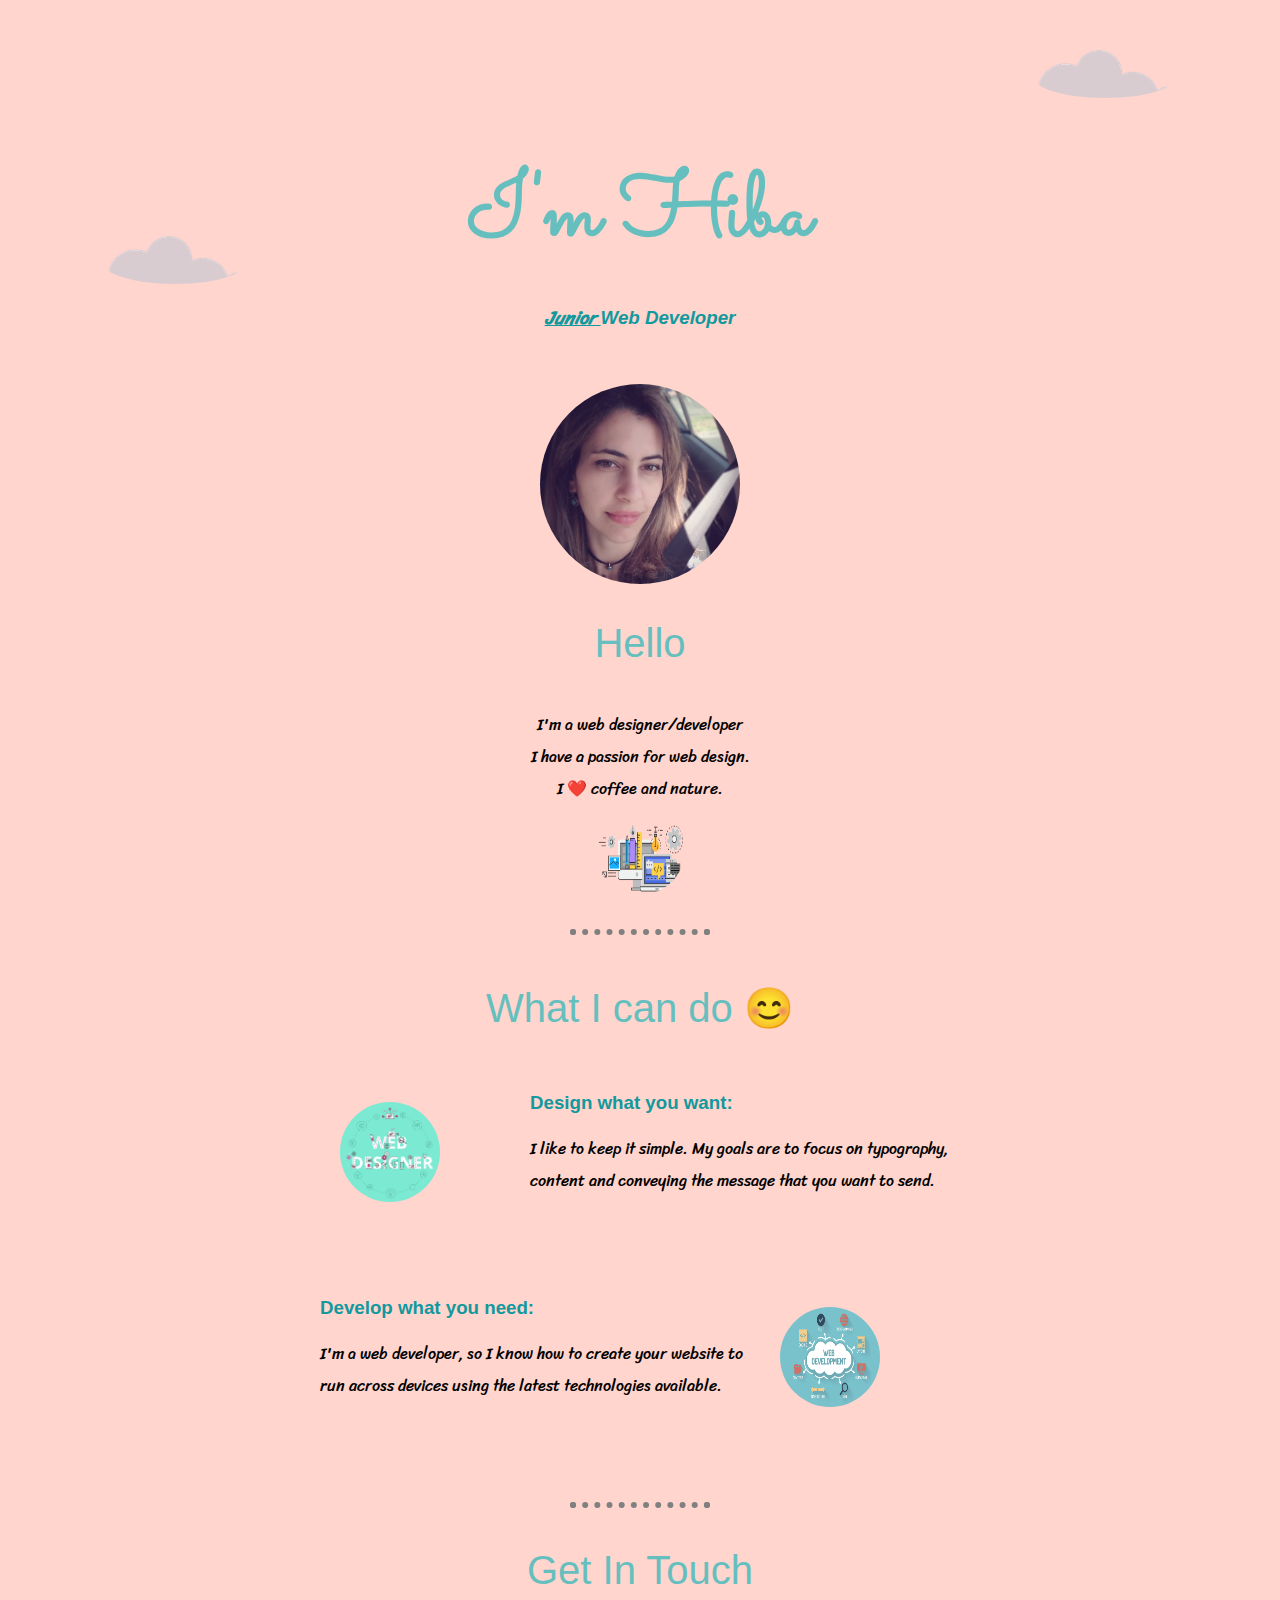
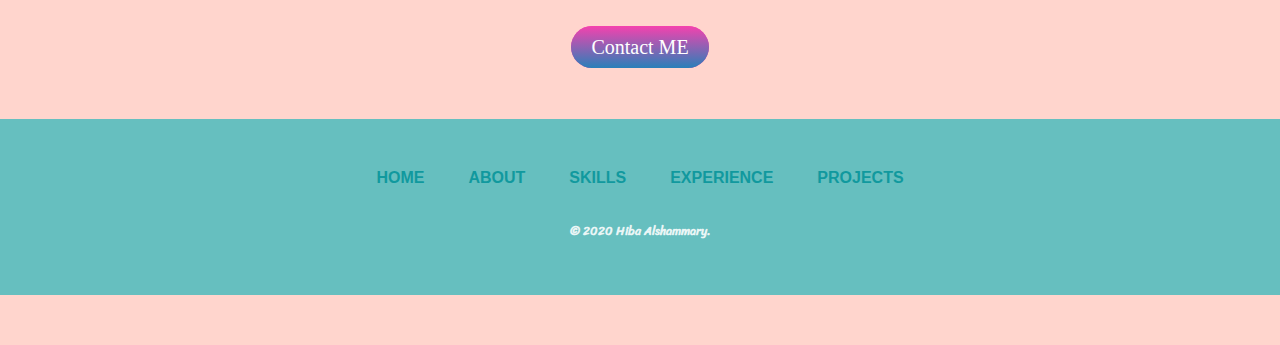
<file: index.html>
<!DOCTYPE html>
<html>
  <head>
    <meta charset="utf-8">
    <title>🎀Hiba's Resume🎀</title>
    <link rel="stylesheet" href="css/style.css">
    <link href="https://fonts.googleapis.com/css2?family=Sriracha&display=swap" rel="stylesheet">
    <link href="https://fonts.googleapis.com/css2?family=Mulish:wght@200&family=Sacramento&display=swap" rel="stylesheet">
  </head>

  <body>
    <div class="top-container">
    <h1>I'm Hiba</h1>
    <h3><em><strong><span  class="underline">Junior </span>Web Developer</strong></em></h3>
    <img class="cloud-top" src="images/cloud.png" alt="cloud-img">
    <img class="cloud-bottom" src="images/cloud.png" alt="cloud-img">
    </div>

    <div class="middle-container">
      <div class="profile">
        <img src="images/43.JPG" alt="Hiba profile picture" width="200" height="200">
        <h2>Hello</h2>
        <p class="intro">I'm a web designer/developer</br>
          I have a passion for web design. <br /> I ❤️ coffee and nature.</p>
         <img class="movingPic"src="images/programming.gif" alt="Computer man" style="width:90px;height:90px;" />
      </div>
      <hr>

      <div class="middle-container">
        <h2>What I can do 😊</h2>
        <div class="skill">
          <a class="code-img" href="computer.html"><img border="0" alt="Computer" src="images/Web-Designer-Banner-02.png" width="100" height="100"></a>
          <h3>Design what you want:</h3>
          <p>I like to keep it simple. My goals are to focus on typography, content and conveying the message that you want to send.</p>
        </div>

        <div class="skill">
          <a class="chilli-img" href="WorkExp.html"><img border="0" alt="Computer" src="images/webdesign_bott.jpg" width="100" height="100"></a>
          <h3>Develop what you need:</h3>
          <p>I'm a web developer, so I know how to create your website to run across devices using the latest technologies available.</p>
          </div>
        </div>
      <hr>

      <div class="contact-me">
        <h2>Get In Touch</h2>
        <a class="btn "href="Contact.html">Contact ME</a>
      </div>

      <div class="bottom">
        <a  href="index.html">HOME</em></a>
        <a  href="aboutMe.html">ABOUT</a>
        <a  href="Skills.html">SKILLS</a>
        <a  href="WorkExp.html">EXPERIENCE</a>
        <a  href="Project.html">PROJECTS</a>
        <p class="copyright">© 2020 Hiba Alshammary.</p>
      </div>
    </body>
    </html>
</file>
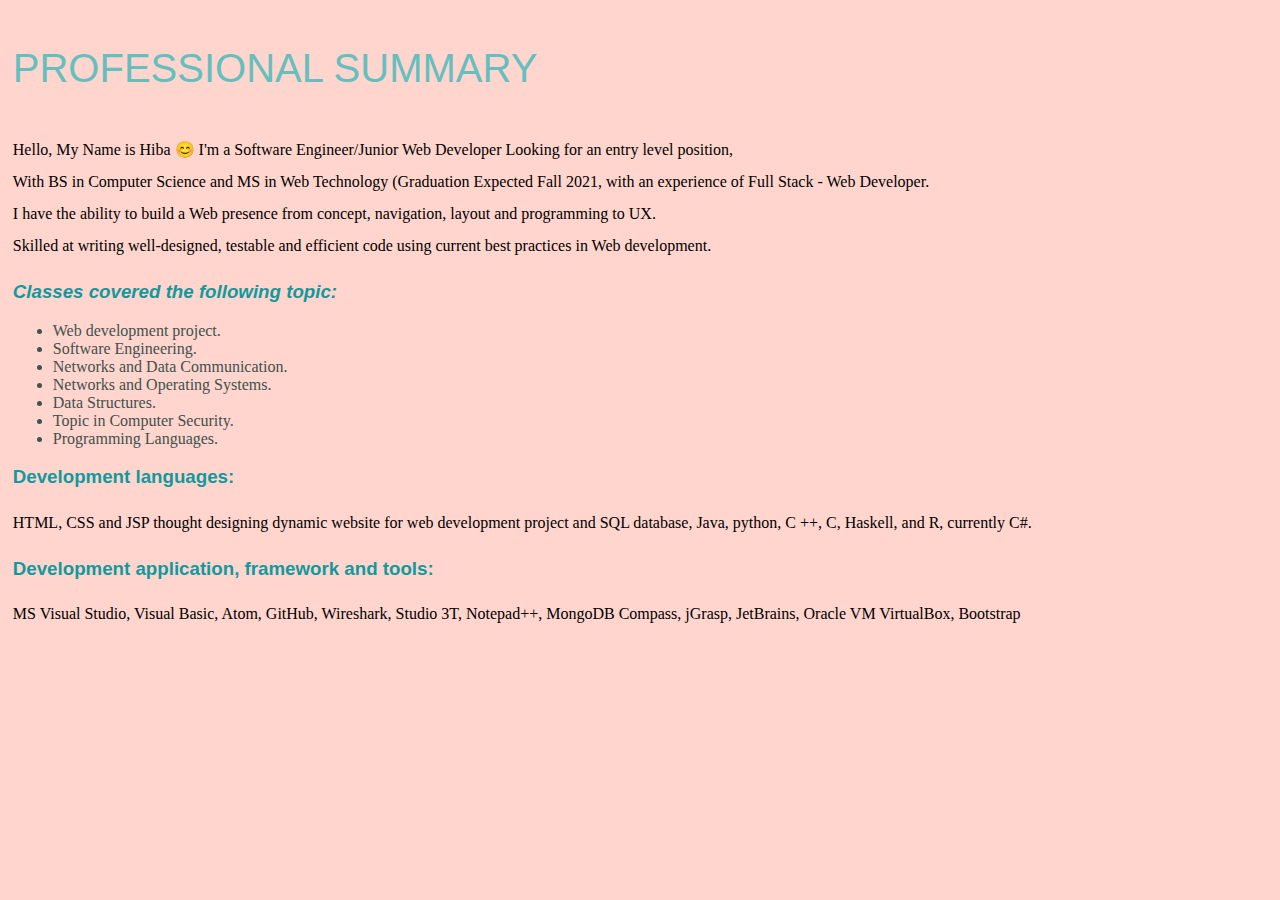
<file: aboutMe.html>
<!DOCTYPE html>
<html lang="en" dir="ltr">
  <head>
    <meta charset="utf-8">
    <title></title>

    <link rel="stylesheet" href="css/style.css">
  </head>
  <body class="aboutMe-style">
    <h2>PROFESSIONAL SUMMARY</h2>
    <p> Hello, My Name is Hiba 😊 I'm a Software Engineer/Junior Web Developer Looking for an entry level position,<br />
      With BS in Computer Science and MS in Web Technology (Graduation Expected Fall 2021, with an experience of Full Stack - Web Developer.<br />
      I have the ability to build a Web presence from concept, navigation, layout and programming to UX.<br />
      Skilled at writing well-designed, testable and efficient code using current best practices in Web development.</p>
      <h3><em>Classes covered the following topic:</em></h3>
    <ul>
      <li> Web development project. </li>
      <li> Software Engineering.</li>
      <li> Networks and Data Communication.  </li>
      <li> Networks and Operating Systems. </li>
      <li> Data Structures. </li>
      <li> Topic in Computer Security. </li>
      <li> Programming Languages.  </li>
    </ul>
    <h3>Development languages:</h3>
    <p>
      HTML, CSS and JSP thought designing dynamic website for web development project
      and SQL database, Java, python, C ++, C, Haskell, and R, currently C#.
    </p>
    <h3>Development application, framework and tools:</h3>
    <p>
      MS Visual Studio, Visual Basic, Atom, GitHub, Wireshark, Studio 3T, Notepad++, MongoDB
      Compass, jGrasp, JetBrains, Oracle VM VirtualBox, Bootstrap
    </p>

</h2>

  </body>
</html>
</file>
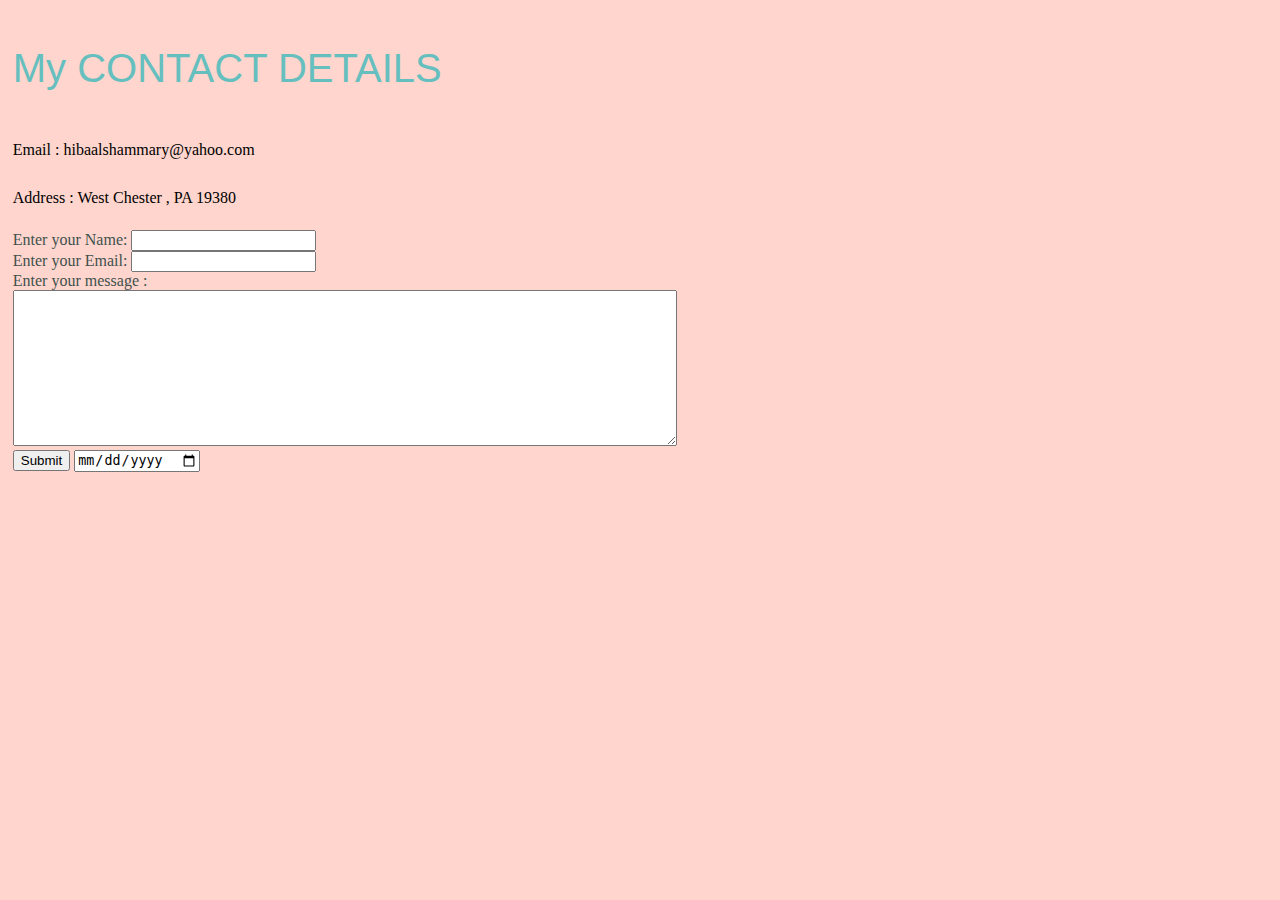
<file: Contact.html>
<!DOCTYPE html>
<html lang="en" dir="ltr">
  <head>
    <meta charset="utf-8">
    <title></title>
    <link rel="stylesheet" href="css/style.css">

  </head>
  <body class="contact-style">
    <h2> My CONTACT DETAILS</h2>
      <p> Email : hibaalshammary@yahoo.com </p>
      <p> Address : West Chester , PA 19380 </p>
      <form action="mailto:hibaalshammary@yahoo.com" method="post" enctype="text/plain">
        <label >Enter your Name:</label>
        <input type="text" name="Name" value=""><br />
        <label>Enter your Email: </label>
        <input type="email" name="Email" value=""><br />
        <label>Enter your message : </label><br />
        <textarea name="Message" rows="10" cols="80"></textarea><br />
        <input type="submit" name="">
        <input type="date" /><br />
      </form>

  </body>
</html>
</file>
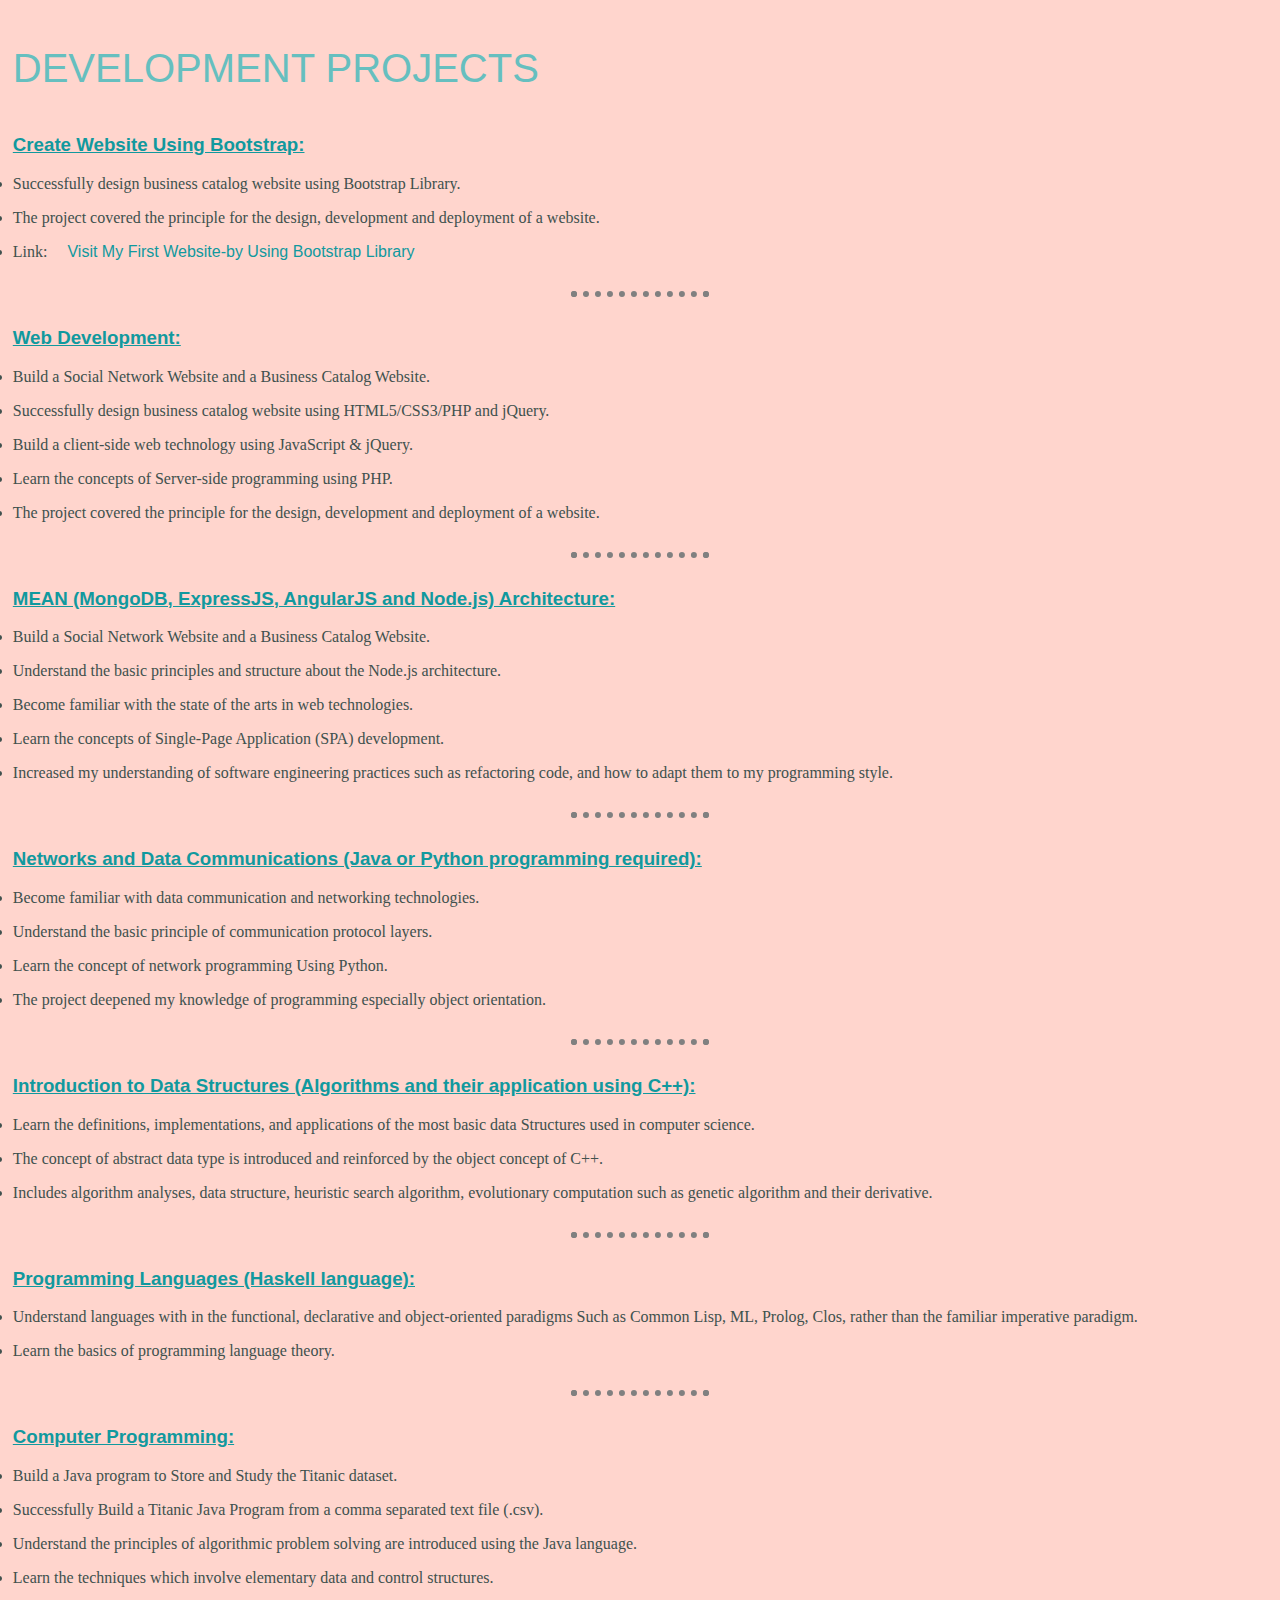
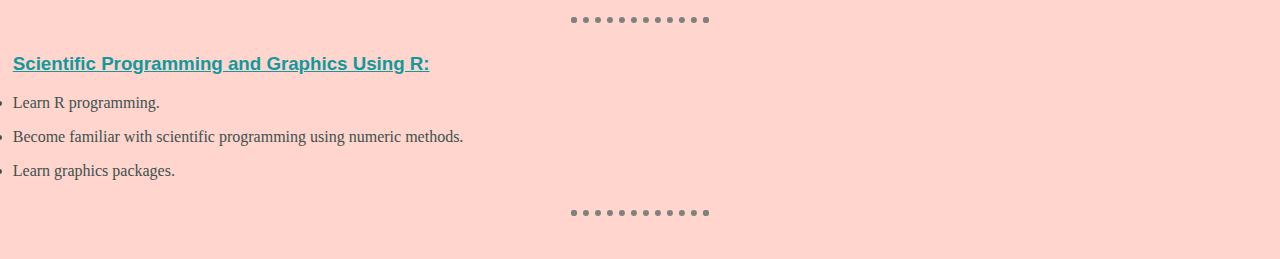
<file: Project.html>
<!DOCTYPE html>
<html lang="en" dir="ltr">
  <head>
    <meta charset="utf-8">
    <title></title>
    <link rel="stylesheet" href="css/style.css">
  </head>

  <body class="Project-style">
    <h2>DEVELOPMENT PROJECTS</h2>
    <table class=""cellspacing="10" >
      <h3><strong style="text-decoration: underline;">Create Website Using Bootstrap:</strong></h3>
      <p><li>Successfully design business catalog website using Bootstrap Library.</li></p>
      <p><li>The project covered the principle for the design, development and deployment of a website.</li></p>
      <p><li> Link:<a href="https://hiba1983.github.io/FirstWebSiteUsingBootstrap/">Visit My First Website-by Using Bootstrap Library</a></li></p>
      <hr>

      <h3><strong style="text-decoration: underline;">Web Development:</strong></h3>
      <p><li>Build a Social Network Website and a Business Catalog Website.</li></p>
      <p><li>Successfully design business catalog website using HTML5/CSS3/PHP and jQuery.</li></p>
      <p><li>Build a client-side web technology using JavaScript & jQuery.</li></p>
      <p><li>Learn the concepts of Server-side programming using PHP. </li></p>
      <p><li>The project covered the principle for the design, development and deployment of a website.</li></p>
      <hr>

      <h3><strong style="text-decoration: underline;">MEAN (MongoDB, ExpressJS, AngularJS and Node.js) Architecture:</strong></h3>
      <p><li>Build a Social Network Website and a Business Catalog Website.</li></p>
      <p><li>Understand the basic principles and structure about the Node.js architecture.</li></p>
      <p><li>Become familiar with the state of the arts in web technologies.</li></p>
      <p><li>Learn the concepts of Single-Page Application (SPA) development.</li></p>
      <p><li>Increased my understanding of software engineering practices such as refactoring
             code, and how to adapt them to my programming style.</li></p>
      <hr>

      <h3><strong style="text-decoration: underline;">Networks and Data Communications (Java or Python programming required):</strong></h3>
      <p><li>Become familiar with data communication and networking technologies.</li></p>
      <p><li>Understand the basic principle of communication protocol layers. </li></p>
      <p><li>Learn the concept of network programming Using Python.</li></p>
      <p><li>The project deepened my knowledge of programming especially object orientation. </li></p>
      <hr >

      <h3><strong style="text-decoration: underline;">Introduction to Data Structures (Algorithms and their application using C++):</strong></h3>
      <p><li>Learn the definitions, implementations, and applications of the most basic data
             Structures used in computer science. </li></p>
      <p><li>The concept of abstract data type is introduced and reinforced by the object concept
             of C++. </li></p>
      <p><li>Includes algorithm analyses, data structure, heuristic search algorithm, evolutionary
             computation such as genetic algorithm and their derivative. </li></p>
      <hr>

      <h3><strong style="text-decoration: underline;">Programming Languages (Haskell language):</strong></h3>
      <p><li>Understand languages with in the functional, declarative and object-oriented paradigms
             Such as Common Lisp, ML, Prolog, Clos, rather than the familiar imperative paradigm.</li></p>
      <p><li>Learn the basics of programming language theory. </li></p>
      <hr>

      <h3><strong style="text-decoration: underline;">Computer Programming:</strong></h3>
      <p><li>Build a Java program to Store and Study the Titanic dataset. </li></p>
      <p><li>Successfully Build a Titanic Java Program from a comma separated text file (.csv). </li></p>
      <p><li>Understand the principles of algorithmic problem solving are introduced using the
             Java language.</li></p>
      <p><li>Learn the techniques which involve elementary data and control structures. </li></p>
      <hr>

      <h3><strong style="text-decoration: underline;">Scientific Programming and Graphics Using R:</strong></h3>
      <p><li>Learn R programming. </li></p>
      <p><li>Become familiar with scientific programming using numeric methods. </li></p>
      <p><li>Learn graphics packages.</li></p>
      <hr>

  </body>
</html>
</file>
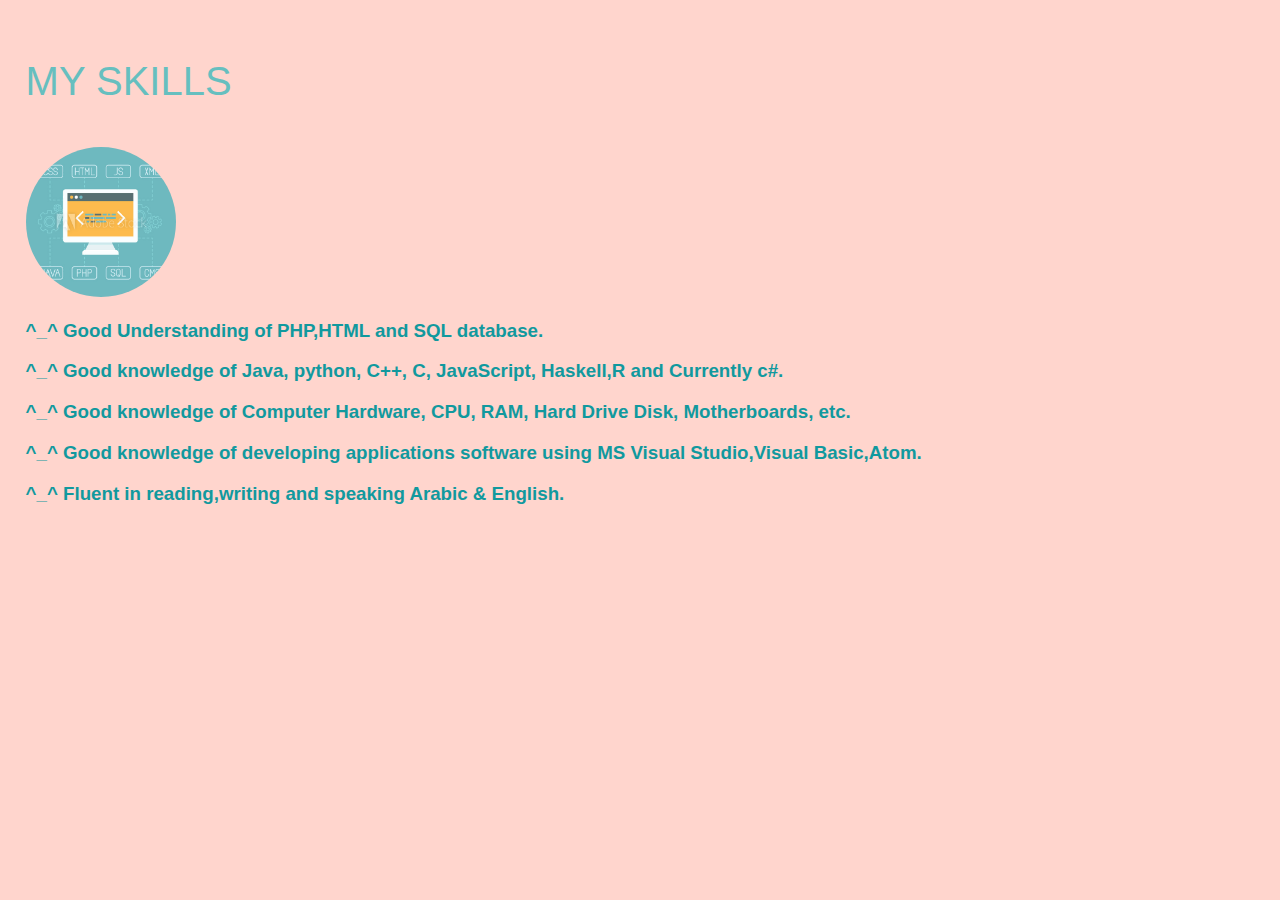
<file: Skills.html>
<!DOCTYPE html>
<html lang="en" dir="ltr">
  <head>
    <meta charset="utf-8">
    <title></title>
    <link rel="stylesheet" href="css/style.css">
  </head>
  <body class="skill-style">
    <h2>MY SKILLS</h2>
    <img class="skillImg1" src="images/500_F_79153629_BHRWFd4pZgBJLzlc8L1jykchPlCeREpS.jpg" alt="languages"  width="150" height="150">
    <h3>^_^ Good Understanding of PHP,HTML and SQL database.</h3>
    <h3>^_^ Good knowledge of Java, python, C++, C, JavaScript, Haskell,R  and Currently c#.</h3>
    <h3>^_^ Good knowledge of Computer Hardware, CPU, RAM, Hard Drive Disk, Motherboards, etc.</h3>
    <h3>^_^ Good knowledge of developing applications software using MS Visual Studio,Visual Basic,Atom.</h3>
    <h3>^_^ Fluent in reading,writing and speaking Arabic & English.</h3>

  </body>
</html>
</file>
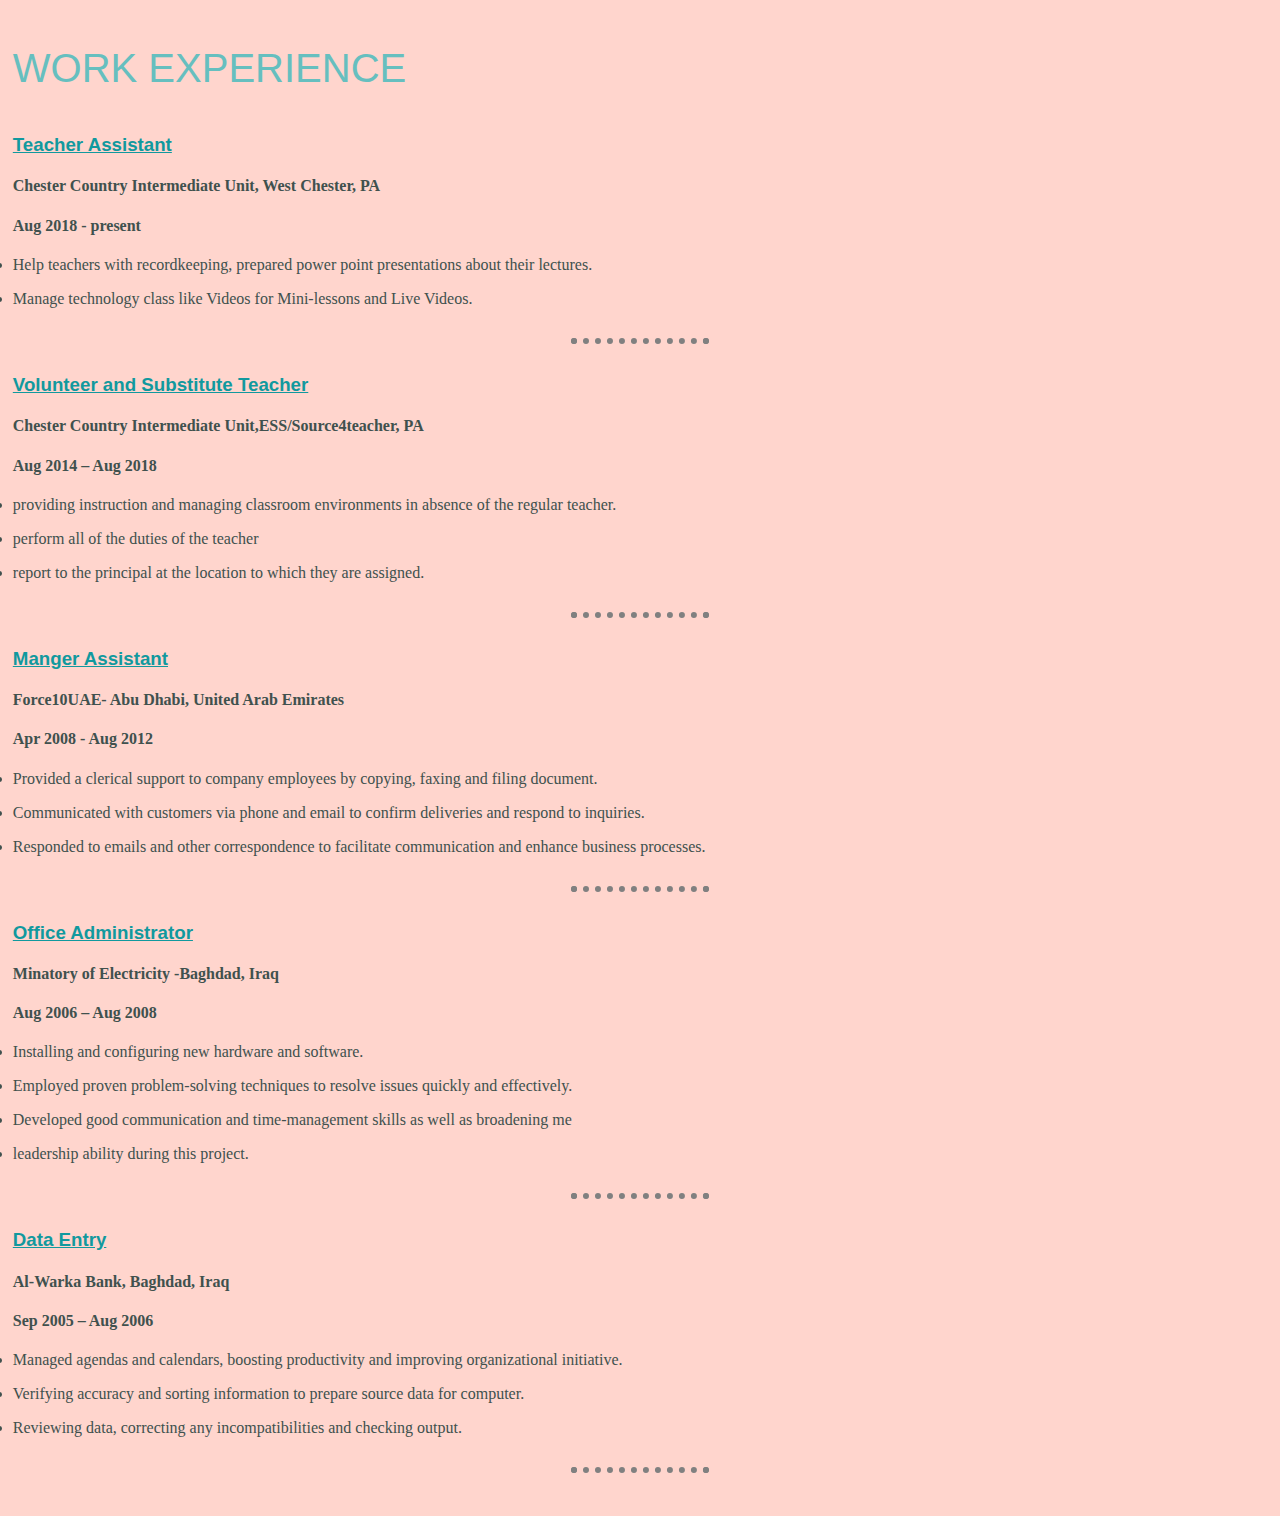
<file: WorkExp.html>
<!DOCTYPE html>
<html lang="en" dir="ltr">
  <head>
    <meta charset="utf-8">
    <title></title>
    <link rel="stylesheet" href="css/style.css">
  </head>

  <body class="experience-file">
    <h2>WORK EXPERIENCE</h2>
    <table class=""cellspacing="10" >
      <h3><strong style="text-decoration: underline;">Teacher Assistant</strong></h3>
      <h4>Chester Country Intermediate Unit, West Chester, PA </h4>
      <h4>Aug 2018 - present </h4>
      <p><li>Help teachers with recordkeeping, prepared power point presentations about their lectures.</li></p>
      <p><li>Manage technology class like Videos for Mini-lessons and Live Videos.</li></p>
      <hr>

      <h3><strong style="text-decoration: underline;">Volunteer and Substitute Teacher</strong></h3>
      <h4>Chester Country Intermediate Unit,ESS/Source4teacher, PA </h4>
      <h4>Aug 2014 – Aug 2018</h4>
      <p><li>providing instruction and managing classroom environments in absence of the regular teacher.</li></p>
      <p><li>perform all of the duties of the teacher</li></p>
      <p><li>report to the principal at the location to which they are assigned.</li></p>
      <hr>

      <h3><strong style="text-decoration: underline;">Manger Assistant </strong></h3>
      <h4>Force10UAE- Abu Dhabi, United Arab Emirates </h4>
      <h4>Apr 2008 - Aug 2012</h4>
      <p><li>Provided a clerical support to company employees by copying, faxing and filing document.</li></p>
      <p><li>Communicated with customers via phone and email to confirm deliveries and respond to inquiries.</li></p>
      <p><li>Responded to emails and other correspondence to facilitate communication and enhance business processes.</li></p>
      <hr>

      <h3><strong style="text-decoration: underline;">Office Administrator</strong></h3>
      <h4>Minatory of Electricity -Baghdad, Iraq</h4>
      <h4> Aug 2006 – Aug 2008 </h4>
      <p><li>Installing and configuring new hardware and software.</li></p>
      <p><li>Employed proven problem-solving techniques to resolve issues quickly and effectively. </li></p>
      <p><li>Developed good communication and time-management skills as well as broadening me </li></p>
      <p><li>leadership ability during this project.</li></p>
      <hr >

      <h3><strong style="text-decoration: underline;">Data Entry</strong></h3>
      <h4> Al-Warka Bank, Baghdad, Iraq</h4>
      <h4> Sep 2005 – Aug 2006 </h4>
      <p><li>Managed agendas and calendars, boosting productivity and improving organizational initiative.</li></p>
      <p><li>Verifying accuracy and sorting information to prepare source data for computer.  </li></p>
      <p><li>Reviewing data, correcting any incompatibilities and checking output. </li></p>
      <hr >

  </body>
</html>
</file>
<file: css/style.css>
/*Hiba*/
body {
  color: #40514E;
  margin: 0;
  text-align: center;
  font-family: 'Merriweather', serif;
  background-color: #ffd5cd;
}
h1 {
  color: #66BFBF;
  font-size: 5.625rem;
  margin: 50px auto 0 auto;
  font-family: 'Sacramento', cursive;
}
h2 {
  color: #66BFBF;
  font-family: 'Montserrat', sans-serif;
  font-size: 2.5rem;
  font-weight: normal;
  padding-bottom: 10px;
}
h3 {
  color: #11999E;
  font-family: 'Montserrat', sans-serif;
}

h4{
  font-family:verdana;
}
p{
  color: #000;
  line-height: 2;
  font-family: 'Sriracha', cursive;
}
hr{
  border: dotted gray 6px; /*EAF6F6 */
  border-bottom: none;
  width:10%;
  margin: 30px auto;
}
img {
  border-radius: 50%;
}
/* top section - Header */
.top-container {
  position: relative;
  padding-top: 100px;
}
/* middle section */
.middle-container{
  margin: 50px 0;
}
.skill{
  width: 50%;
  margin: 50px auto 100px auto;
  text-align: left;
}

.code-img {
  width: 25%;
  float: left;
  margin-right: 30px;
}

.chilli-img {
  width: 25%;
  float: right;
  margin-left: 30px;
}
.intro{
  width:30%;
  margin: auto;
}
.skill-row{
  width: 50%;
  margin:50px auto 50px auto;
  text-align: left;
  line-height: 2;
}

.cloud-top{
  position: absolute;
  right:100px;
  top:50px;
}
.cloud-bottom{
  position: absolute;
  left:100px;
  bottom:50px;
}
.underline{
  text-decoration: underline;
  font-family: 'Sriracha', cursive;
}
.movingPic{
  right:300px;
  top:50px;
}
/*Project-file style*/
.Project-style{
  text-align: left;
  padding:1%;
}
/* skill file style*/
.skill-style{
  text-align: left;
  padding:2%;
}
.skillImg2{
  width:25%;
  float: right;
  margin-left: 30px;
}

/* experience  File */
.experience-file{
  text-align: left;
  padding:1%;
}
/* ABOUT ME File */
.aboutMe-style{
  text-align: left;
  padding:1%;
}
/* contact section */
.contact-me{
  width: 40%;
  margin: 40px auto 60px;
}
.contact-style{
  text-align: left;
  padding:1%;
}
.btn {
  background: #f542ae;
  background-image: -webkit-linear-gradient(top, #f542ae, #2980b9);
  background-image: -moz-linear-gradient(top, #f542ae, #2980b9);
  background-image: -ms-linear-gradient(top, #f542ae, #2980b9);
  background-image: -o-linear-gradient(top, #f542ae, #2980b9);
  background-image: linear-gradient(to bottom, #f542ae, #2980b9);
  -webkit-border-radius: 28;
  -moz-border-radius: 28;
  border-radius: 28px;
  font-family: Georgia;
  color: #ffffff;
  font-size: 20px;
  padding: 10px 20px 10px 20px;
  text-decoration: none;
}

.btn:hover {
  background: #3cb0fd;
  background-image: -webkit-linear-gradient(top, #3cb0fd, #3498db);
  background-image: -moz-linear-gradient(top, #3cb0fd, #3498db);
  background-image: -ms-linear-gradient(top, #3cb0fd, #3498db);
  background-image: -o-linear-gradient(top, #3cb0fd, #3498db);
  background-image: linear-gradient(to bottom, #3cb0fd, #3498db);
  text-decoration: none;
}
a{
  color: #11999E;
  font-family: 'Montserrat', sans-serif;
  margin: 10px 20px;
  text-decoration: none;
}

a:hover {
  color: #EAF6F6;
}

/* footer section */
.bottom{
  background-color: #66BFBF;
  padding: 50px 0 20px;
  font-weight: bold;
}

.copyright{
  color: #EAF6F6;
  font-size: 0.75rem;
  padding:20px 0;
}
</file>
